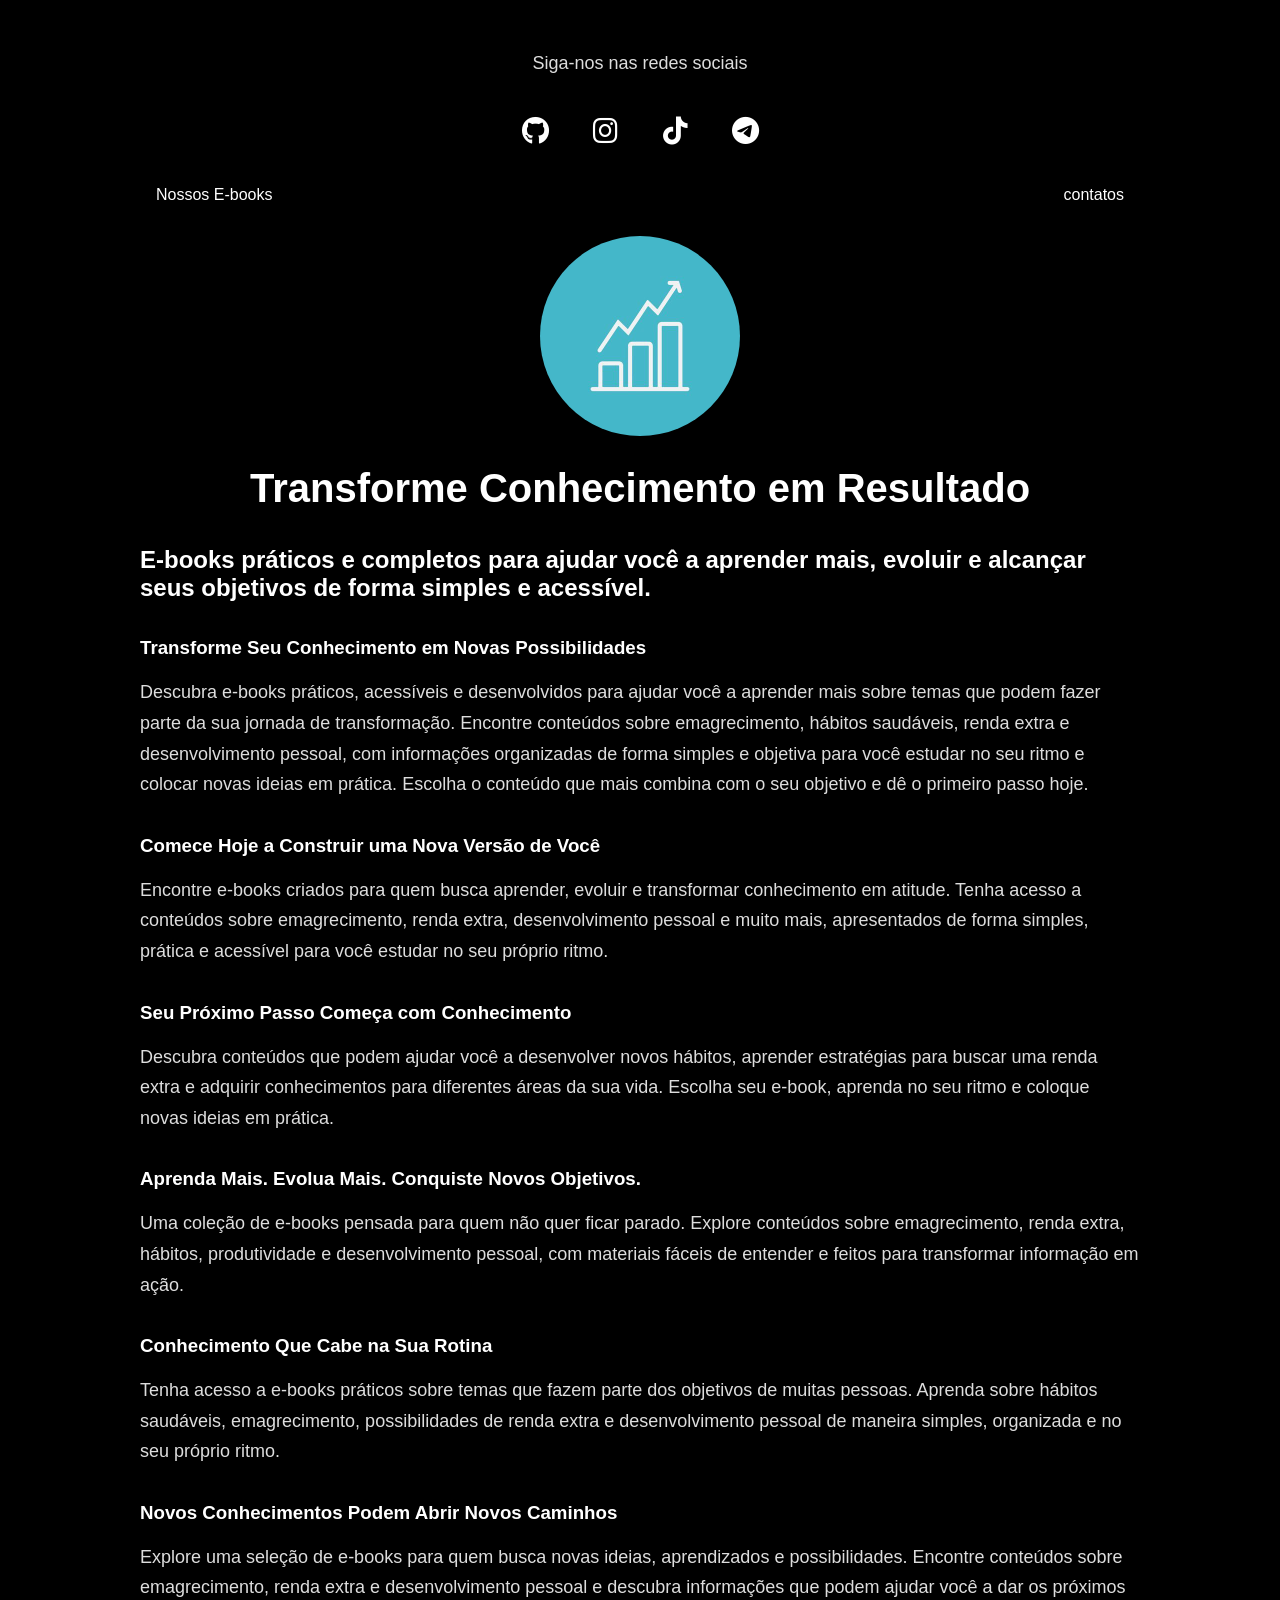
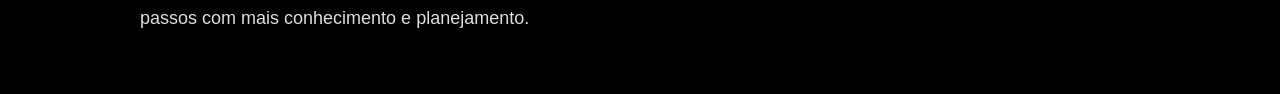
<file: index.html>
<!DOCTYPE html>
<html lang="en">
<head>
    <meta charset="UTF-8">

    <meta http-equiv="X-UA-Compatible" content="IE=edge">

    <meta name="viewport" content="width=device-width, initial-scale=1.0">

    <title>Transforme Conhecimento em Resultado</title>

    <link rel="stylesheet" href="index.css">

    <!-- Font Awesome -->
    <link rel="stylesheet"
          href="https://cdnjs.cloudflare.com/ajax/libs/font-awesome/6.5.2/css/all.min.css">
</head>

<body>
    <div class="container">
        <footer>
        <p>Siga-nos nas redes sociais</p>            

        <div class="social-icons">

            <a href="https://github.com/noahsousacontato-oss" target="_blank">
    <i class="fa-brands fa-github"></i>
</a>

            <a href="https://www.instagram.com/mundo_do_e_book/" target="_blank">
                <i class="fa-brands fa-instagram"></i>
            </a>

            <a href="https://www.tiktok.com/@mundo.dos.ebooks3" target="_blank">
                <i class="fa-brands fa-tiktok"></i>
            </a>

            <a href="https://t.me/mundodosebooks" target="_blank">
    <i class="fa-brands fa-telegram"></i>
            </a>
        </div>
    </footer>
</html>
  <nav>
    <ul>
        <li>
    <a href="ebooks.html">Nossos E-books</a>
</li>
        <li>
            <a href="contact.html">contatos</a>
        </li>
    </ul>
  </nav>

            
</nav>
  <header>
    <div class="center">
        <img src="./img/29b3nqD1_400x400.jpg" alt="">
    </div>
    <h1>Transforme Conhecimento em Resultado</h1>
    <h2>E-books práticos e completos para ajudar você a aprender mais, evoluir e alcançar seus objetivos de forma simples e acessível.
</h2>
  </header>
  <main>
<section>
</a>
    <h3>Transforme Seu Conhecimento em Novas Possibilidades</h3>
    <p>
        Descubra e-books práticos, acessíveis e desenvolvidos para ajudar você a aprender mais sobre temas que podem fazer parte da sua jornada de transformação. Encontre conteúdos sobre emagrecimento, hábitos saudáveis, renda extra e desenvolvimento pessoal, com informações organizadas de forma simples e objetiva para você estudar no seu ritmo e colocar novas ideias em prática. Escolha o conteúdo que mais combina com o seu objetivo e dê o primeiro passo hoje.
    </p>
    <h3>Comece Hoje a Construir uma Nova Versão de Você</h3>
        <p>
            Encontre e-books criados para quem busca aprender, evoluir e transformar conhecimento em atitude. Tenha acesso a conteúdos sobre emagrecimento, renda extra, desenvolvimento pessoal e muito mais, apresentados de forma simples, prática e acessível para você estudar no seu próprio ritmo.
        </p>

    <h3>Seu Próximo Passo Começa com Conhecimento</h3>
    <p>
    Descubra conteúdos que podem ajudar você a desenvolver novos hábitos, aprender estratégias para buscar uma renda extra e adquirir conhecimentos para diferentes áreas da sua vida. Escolha seu e-book, aprenda no seu ritmo e coloque novas ideias em prática.
    </p>
    <h3> Aprenda Mais. Evolua Mais. Conquiste Novos Objetivos. </h3>
        <p>
            Uma coleção de e-books pensada para quem não quer ficar parado. Explore conteúdos sobre emagrecimento, renda extra, hábitos, produtividade e desenvolvimento pessoal, com materiais fáceis de entender e feitos para transformar informação em ação.
        </p>
    <h3>Conhecimento Que Cabe na Sua Rotina</h3>
    <p>
        Tenha acesso a e-books práticos sobre temas que fazem parte dos objetivos de muitas pessoas. Aprenda sobre hábitos saudáveis, emagrecimento, possibilidades de renda extra e desenvolvimento pessoal de maneira simples, organizada e no seu próprio ritmo.
    </p>
    <h3>Novos Conhecimentos Podem Abrir Novos Caminhos</h3>
    <p>
        Explore uma seleção de e-books para quem busca novas ideias, aprendizados e possibilidades. Encontre conteúdos sobre emagrecimento, renda extra e desenvolvimento pessoal e descubra informações que podem ajudar você a dar os próximos passos com mais conhecimento e planejamento.
    </p>
</section>
  </main>
    </div>
</body>
</html>
</file>
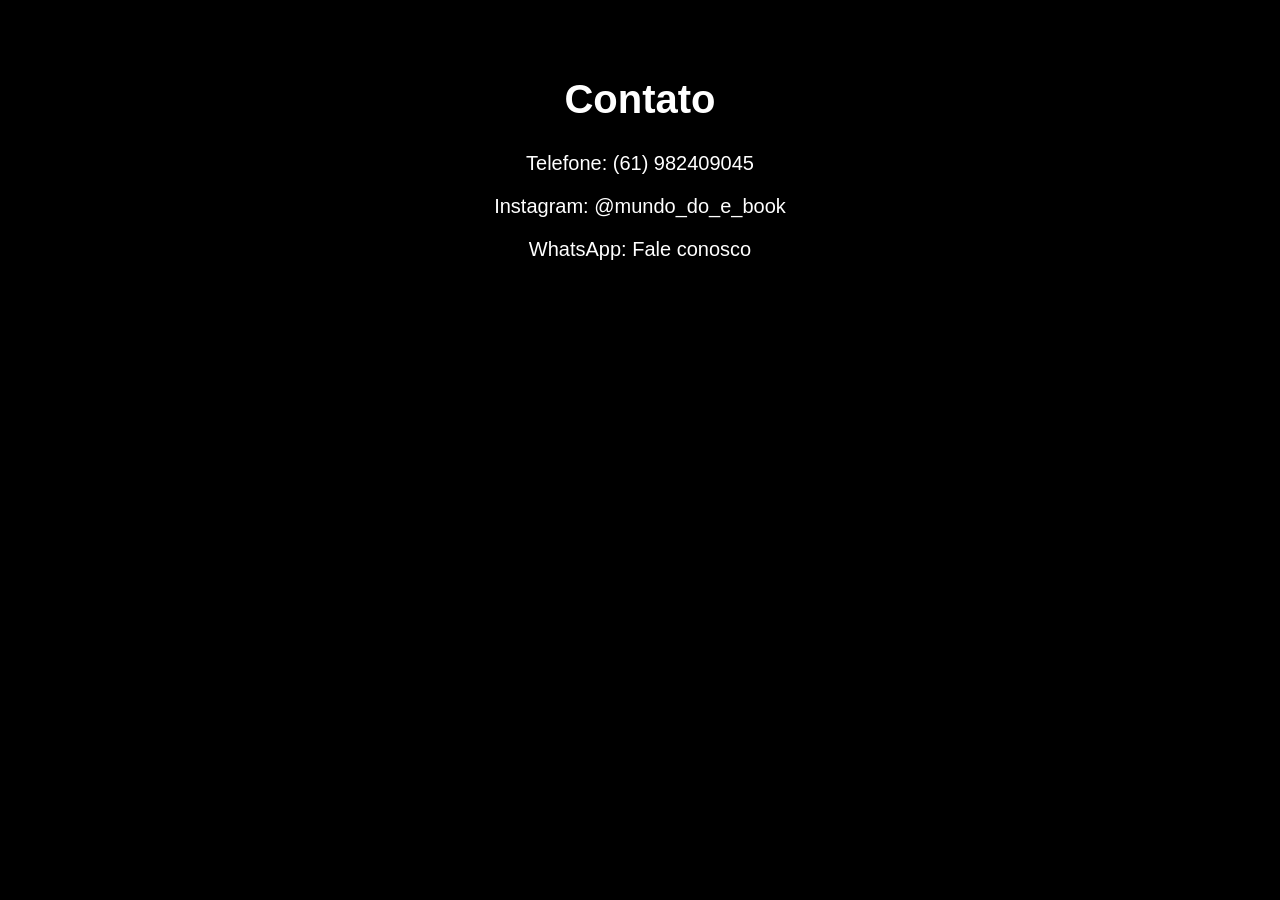
<file: contact.html>
<!DOCTYPE html>
<html lang="pt-BR">
<head>
    <meta charset="UTF-8">
    <meta name="viewport" content="width=device-width, initial-scale=1.0">
    <title>Contato</title>

    <style>
        body {
            background-color: black;
            color: white;
            font-family: Arial, sans-serif;
            text-align: center;
            margin: 0;
            padding: 50px;
        }

        h1 {
            color: white;
            font-size: 40px;
        }

        p {
            color: white;
            font-size: 20px;
        }

        a {
            color: white;
            text-decoration: none;
        }

        a:hover {
            text-decoration: underline;
        }

        .contato {
            margin-top: 30px;
        }
    </style>
</head>

<body>

    <h1>Contato</h1>

    <div class="contato">
        <p>Telefone: (61) 982409045</p>

        <p>
            Instagram:
            <a href="https://www.instagram.com/mundo_do_e_book/" target="_blank">
                @mundo_do_e_book
            </a>
        </p>

        <p>
            WhatsApp:
            <a href="https://wa.me/5561982409045" target="_blank">
                Fale conosco
            </a>
        </p>
    </div>

</body>
</html>
</file>
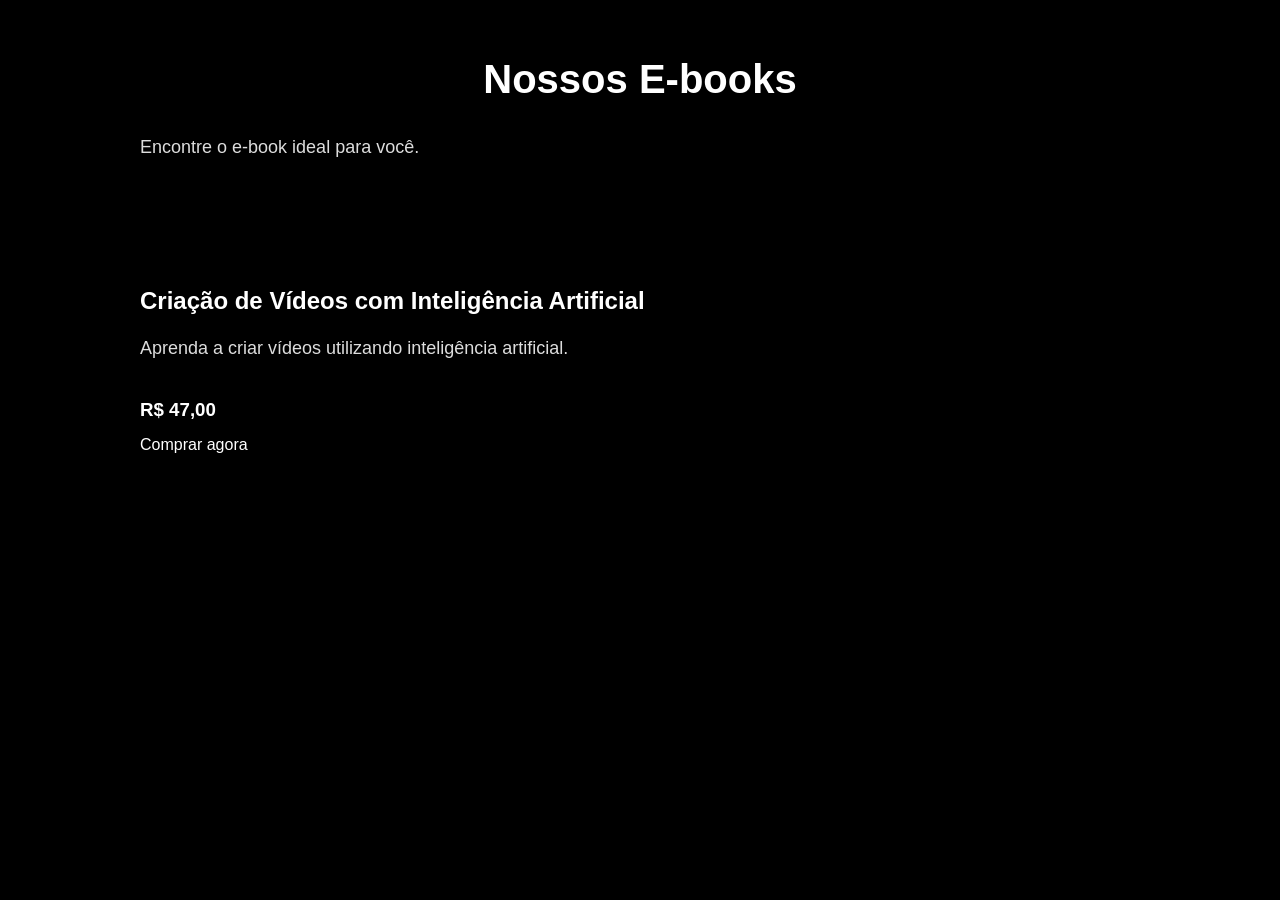
<file: ebooks.html>
<!DOCTYPE html>
<html lang="en">
<head>
    <link rel="stylesheet" href="index.css">
    <meta charset="UTF-8">
    <meta name="viewport" content="width=device-width, initial-scale=1.0">
    <title>Document</title>
</head>
<body>
    
</body>
</html>
<div class="container">

    <h1>Nossos E-books</h1>

    <p>
        Encontre o e-book ideal para você.
    </p>

</div>
<div class="container">
    <h2>Criação de Vídeos com Inteligência Artificial</h2>

    <p>Aprenda a criar vídeos utilizando inteligência artificial.</p>

    <h3>R$ 47,00</h3>

    <a href="https://pay.kiwify.com.br/l754efr" target="_blank">
        Comprar agora
    </a>
</div>
</file>
<file: index.css>
body {
color:white;
background-color: #202124;
font-family: Arial, Helvetica, sans-serif;
}

ul{
    display: flex;
    justify-content: space-between;
    list-style-type: none;
    align-items: center;
    padding: 16px
    ;
}

a{
    color: white;
    text-decoration: none;
}
img {
width: 200px;
height: 200px;
border-radius: 50%;
}

.center {
    text-align: center;
}

p{
font-family: Arial, Helvetica, sans-serif
}
h1 {
    margin-bottom: 30px;
}

h2 {
    margin-bottom: 20px;
}

p {
    margin-bottom: 25px;
}
h1 {
    margin-bottom: 40px;
}

p {
    margin-bottom: 30px;
}
footer {
    width: 100%;
    text-align: center;
}

.social-icons {
    display: flex;
    justify-content: center;
    align-items: center;
    gap: 25px;
    width: 100%;
    margin-left: auto;
    margin-right: auto;
}


.social-icons a {
    display: flex;
    justify-content: center;
    align-items: center;
    width: 45px;
    height: 45px;
    font-size: 28px;
}

.container{
    padding: 0px 50px;
}
nav a:hover{
color:5BBE42;
}
body {
    background-color: black; color: white;
}

.links {
    display: flex;
    flex-direction: column;
    align-items: center;
    gap: 15px;
    margin-top: 30px;
}

.botao {
    background-color: white;
    color: black;
    padding: 15px 30px;
    border-radius: 8px;
    text-decoration: none;
    font-weight: bold;
}

.botao:hover {
    opacity: 0.8;
}
body {
    background-color: black;
    color: white;
}
body {
    background-color: black;
    color: white;
    font-family: Arial, Helvetica, sans-serif;
    margin: 0;
}

.container {
    max-width: 1000px;
    margin: 0 auto;
    padding: 30px 40px;
}

h1 {
    font-size: 40px;
    text-align: center;
    margin-bottom: 30px;
}

h2, h3 {
    margin-top: 35px;
    margin-bottom: 15px;
}

p {
    font-size: 18px;
    line-height: 1.7;
    color: #dddddd;
}
.container {
    padding: 30px 40px;
}
</file>
